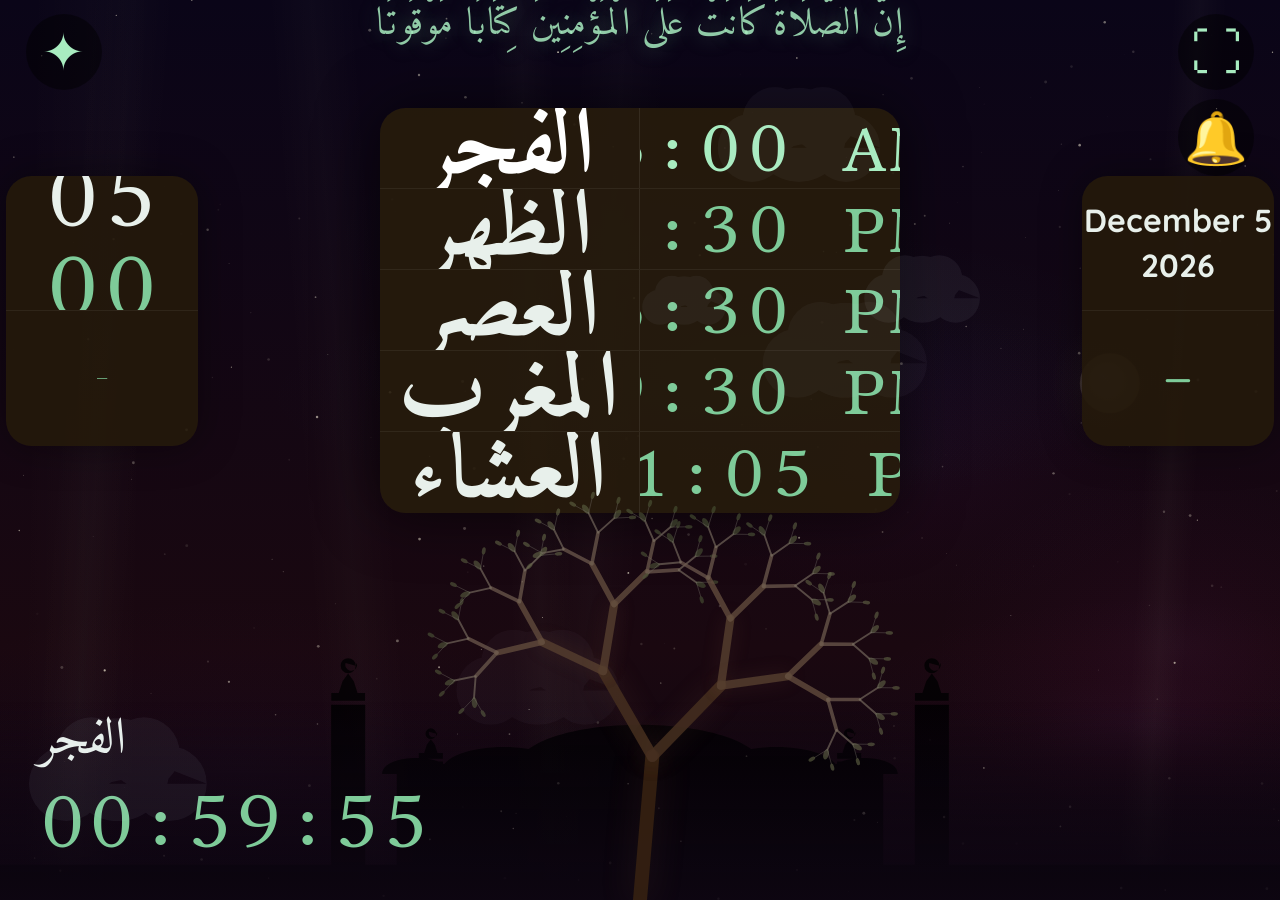
<file: index.html>
<!DOCTYPE html>
<html lang="ar-x-notranslate" translate="no">

<head>
  <meta charset="UTF-8">
  <meta name="viewport" content="width=device-width, initial-scale=1.0">
  <meta name="google" content="notranslate">
  <meta http-equiv="Content-Language" content="ar">
  <title>Salati</title>
  <link rel="manifest" href="/Salati/manifest.json">
  <meta name="theme-color" content="#090c14">
  <link rel="stylesheet" href="styles.css">
  <link href="https://fonts.googleapis.com/css2?family=Libertinus+Mono&display=swap" rel="stylesheet">
  <link href="https://fonts.googleapis.com/css2?family=Quicksand:wght@400;500;600;700&display=swap" rel="stylesheet">
  <link href="https://fonts.googleapis.com/css2?family=Amiri:wght@400;700&display=swap" rel="stylesheet">
</head>

<body>

  <!-- Tree layer (behind everything) -->
  <canvas id="stars"></canvas>
  <canvas id="tree"></canvas>
  <canvas id="tree-fg"></canvas>
  <div id="fog"></div>

  <!-- Arabic verse at top -->
  <div id="arabic-verse">إِنَّ الصَّلَاةَ كَانَتْ عَلَى الْمُؤْمِنِينَ كِتَابًا مَوْقُوتًا</div>

  <canvas id="weather-canvas"></canvas>

  <div id="weather-toggle" title="Tap to change weather">✦</div>
  <div id="right-controls">
    <div id="fullscreen-toggle" title="Toggle fullscreen">⛶</div>
    <div id="sound-toggle" title="Toggle sound">🔔</div>
  </div>

  <!-- UI layer -->
  <div id="panel-left">
    <div class="panel-half panel-top" id="panel-time">
      <span id="timeHour">00</span>
      <span id="timeMinute">00</span>
    </div>
    <div class="panel-half panel-bottom" id="panel-weather">
      <span id="currentWeather">—</span>
    </div>
  </div>

  <div id="prayer-table">

    <div class="prayer-row" id="fajrrow">
      <div class="col prayername" id="fajr-name">الفجر</div>
      <div class="col prayeriqamah" id="fajr-iqamah">6:00 AM</div>
    </div>

    <div class="prayer-row" id="dhuhrrow">
      <div class="col prayername" id="dhuhr-name">الظهر</div>
      <div class="col prayeriqamah" id="dhuhr-iqamah">2:30 PM</div>
    </div>

    <div class="prayer-row" id="asrrow">
      <div class="col prayername" id="asr-name">العصر</div>
      <div class="col prayeriqamah" id="asr-iqamah">6:30 PM</div>
    </div>

    <div class="prayer-row" id="maghribrow">
      <div class="col prayername" id="maghrib-name">المغرب</div>
      <div class="col prayeriqamah" id="maghrib-iqamah">9:30 PM</div>
    </div>

    <div class="prayer-row" id="isharow">
      <div class="col prayername" id="isha-name">العشاء</div>
      <div class="col prayeriqamah" id="isha-iqamah">11:05 PM</div>
    </div>

  </div>

  <div id="panel-right">
    <div class="panel-half panel-top" id="panel-date">
      <span id="currentDate">—</span>
    </div>
    <div class="panel-half panel-bottom" id="panel-hijri">
      <span id="hijriDate">—</span>
    </div>
  </div>

  <div id="countdown">
    <span id="countdown-name">—</span>
    <br>
    <span id="countdown-time">--:--:--</span>
  </div>

  <script src="tree.js"></script>
  <script src="weather.js"></script>
  <script src="app.js"></script>
</body>

</html>
</file>
<file: styles.css>
:root {
  --row-bg:        rgba(13, 31, 20, 0.92);
  --panel-bg:      rgba(13, 31, 20, 0.92);
  --row-hi-from:   rgba(30, 77, 48, 0.90);
  --row-hi-to:     rgba(42, 105, 65, 0.95);
}

*, *::before, *::after {
  box-sizing: border-box;
  margin: 0;
  padding: 0;
}

body {
  background-color: #090c14;
  min-height: 100vh;
  position: relative;
  font-family: 'Quicksand', sans-serif;
  overflow: hidden;
}

/* ─── Canvas layers ─── */
#tree {
  position: fixed;
  inset: 0;
  display: block;
  z-index: 0;
  pointer-events: none;
}

#stars {
  position: fixed;
  inset: 0;
  display: block;
  z-index: 1;
  pointer-events: none;
}

#fog {
  position: fixed;
  bottom: 0; left: 0; right: 0;
  height: 22vh;
  z-index: 2;
  pointer-events: none;
}

#weather-canvas {
  position: fixed;
  inset: 0;
  display: block;
  z-index: 3;
  pointer-events: none;
}

#tree-fg {
  position: fixed;
  inset: 0;
  display: block;
  z-index: 10;
  pointer-events: none;
}

/* ─── Weather Toggle ─── */
#weather-toggle {
  position: fixed;
  top: 1.5vh;
  left: 2vw;
  font-size: 4vw;
  z-index: 15;
  cursor: pointer;
  user-select: none;
  line-height: 1;
  pointer-events: all;
  color: #a8ecc0;
  background: rgba(0, 0, 0, 0.45);
  border-radius: 50%;
  width: 6vw;
  height: 6vw;
  display: flex;
  align-items: center;
  justify-content: center;
  transition: background 0.2s ease, transform 0.2s ease;
}

#weather-toggle:hover {
  background: rgba(0, 0, 0, 0.65);
  transform: scale(1.1);
}

#right-controls {
  position: fixed;
  top: 1.5vh;
  right: 2vw;
  z-index: 15;
  display: flex;
  flex-direction: column;
  gap: 1vh;
  pointer-events: all;
}

#fullscreen-toggle,
#sound-toggle {
  font-size: 4vw;
  cursor: pointer;
  user-select: none;
  line-height: 1;
  color: #a8ecc0;
  background: rgba(0, 0, 0, 0.45);
  border-radius: 50%;
  width: 6vw;
  height: 6vw;
  display: flex;
  align-items: center;
  justify-content: center;
  transition: background 0.2s ease, transform 0.2s ease;
}

#fullscreen-toggle:hover,
#sound-toggle:hover {
  background: rgba(0, 0, 0, 0.65);
  transform: scale(1.1);
}

#sound-toggle.muted {
  color: rgba(168, 236, 192, 0.35);
  background: rgba(0, 0, 0, 0.25);
}

/* ─── Arabic Verse ─── */
#arabic-verse {
  position: absolute;
  top: 0;
  left: 50%;
  transform: translateX(-50%);
  width: 90vw;
  height: 5.5vh;
  display: flex;
  align-items: center;
  justify-content: center;
  z-index: 2;
  font-family: 'Amiri', 'Scheherazade New', serif;
  font-size: 3vw;
  color: rgba(168, 236, 192, 0.85);
  text-align: center;
  direction: rtl;
  letter-spacing: 0.02em;
  pointer-events: none;
  text-shadow: 0 0 20px rgba(126, 203, 153, 0.4);
}

/* ─── Prayer Table ─── */
#prayer-table {
  width: 66vw;
  max-width: 520px;
  display: flex;
  flex-direction: column;
  border-radius: 2vw;
  overflow: hidden;
  box-shadow: 0 0 60px rgba(0, 0, 0, 0.6);
  position: absolute;
  top: 12vh;
  left: 50%;
  transform: translateX(-50%);
  z-index: 2;
}

.prayer-row {
  display: flex;
  flex-direction: row;
  height: 9vh;
  border-bottom: 1px solid rgba(255, 255, 255, 0.06);
  background-color: var(--row-bg);
  transition: background-color 0.6s ease;
}

.prayer-row:last-child {
  border-bottom: none;
}

.col {
  display: flex;
  align-items: center;
  justify-content: center;
  white-space: nowrap;
  overflow: hidden;
  text-overflow: ellipsis;
}

.prayername {
  width: 50%;
  font-family: 'Amiri', serif;
  font-size: 7.5vw;
  font-weight: 700;
  color: #e8f0eb;
  letter-spacing: 0.02em;
  border-right: 1px solid rgba(255, 255, 255, 0.08);
  direction: rtl;
}

.prayeriqamah {
  width: 50%;
  font-family: 'Libertinus Mono', monospace;
  font-size: 5.5vw;
  color: #7ecb99;
  letter-spacing: 0.04em;
}

/* ─── Highlight pulse ─── */
@keyframes rowPulse {
  0%   { background-color: var(--row-hi-from); }
  50%  { background-color: var(--row-hi-to);   }
  100% { background-color: var(--row-hi-from); }
}

.prayer-row.highlight {
  animation: rowPulse 3s ease-in-out infinite;
}

.prayer-row.highlight .prayername  { color: #ffffff; }
.prayer-row.highlight .prayeriqamah { color: #a8ecc0; }

/* ─── Side Panels ─── */
#panel-left,
#panel-right {
  position: absolute;
  width: 15vw;
  display: flex;
  flex-direction: column;
  border-radius: 2vw;
  overflow: hidden;
  box-shadow: 0 0 40px rgba(0, 0, 0, 0.4);
  z-index: 2;
}

#panel-left  { right: calc(50% + 33vw + 1.5vw); }
#panel-right { left:  calc(50% + 33vw + 1.5vw); }

.panel-half {
  flex: 1;
  background-color: var(--panel-bg);
  display: flex;
  flex-direction: column;
  align-items: center;
  justify-content: center;
  overflow: hidden;
}

.panel-half.panel-top {
  border-bottom: 1px solid rgba(255, 255, 255, 0.06);
}

/* Time */
#panel-time #timeHour,
#panel-time #timeMinute {
  font-family: 'Libertinus Mono', monospace;
  font-weight: 400;
  line-height: 1;
  color: #e8f0eb;
}

#panel-time #timeHour   { font-size: 7vw; }
#panel-time #timeMinute { font-size: 7vw; color: #7ecb99; }

/* Temperature */
#panel-weather #currentWeather {
  font-family: 'Libertinus Mono', monospace;
  font-weight: 400;
  color: #7ecb99;
  display: flex;
  align-items: center;
  justify-content: center;
}

#tempNumber {
  font-size: 5vw;
  color: #7ecb99;
}

/* Gregorian Date */
#panel-date #currentDate {
  font-family: 'Quicksand', sans-serif;
  font-size: 2.5vw;
  font-weight: 700;
  color: #e8f0eb;
  text-align: center;
  line-height: 1.4;
}

/* Hijri Date */
#panel-hijri #hijriDate {
  font-family: 'Quicksand', sans-serif;
  font-size: 2.5vw;
  font-weight: 600;
  color: #7ecb99;
  text-align: center;
  line-height: 1.4;
}

/* ─── Countdown ─── */
#countdown {
  position: fixed;
  bottom: 3vh;
  left: 3vw;
  z-index: 2;
  text-align: left;
  line-height: 1.3;
  pointer-events: none;
  font-family: 'Quicksand', sans-serif;
  font-size: 3vw;
  color: rgba(168, 236, 192, 0.6);
}

#countdown-name {
  font-family: 'Amiri', serif;
  font-size: 4vw;
  color: #e8f0eb;
  direction: rtl;
  display: inline;
}

#countdown-time {
  font-family: 'Libertinus Mono', monospace;
  font-size: 6vw;
  color: #7ecb99;
  display: block;
}
</file>
